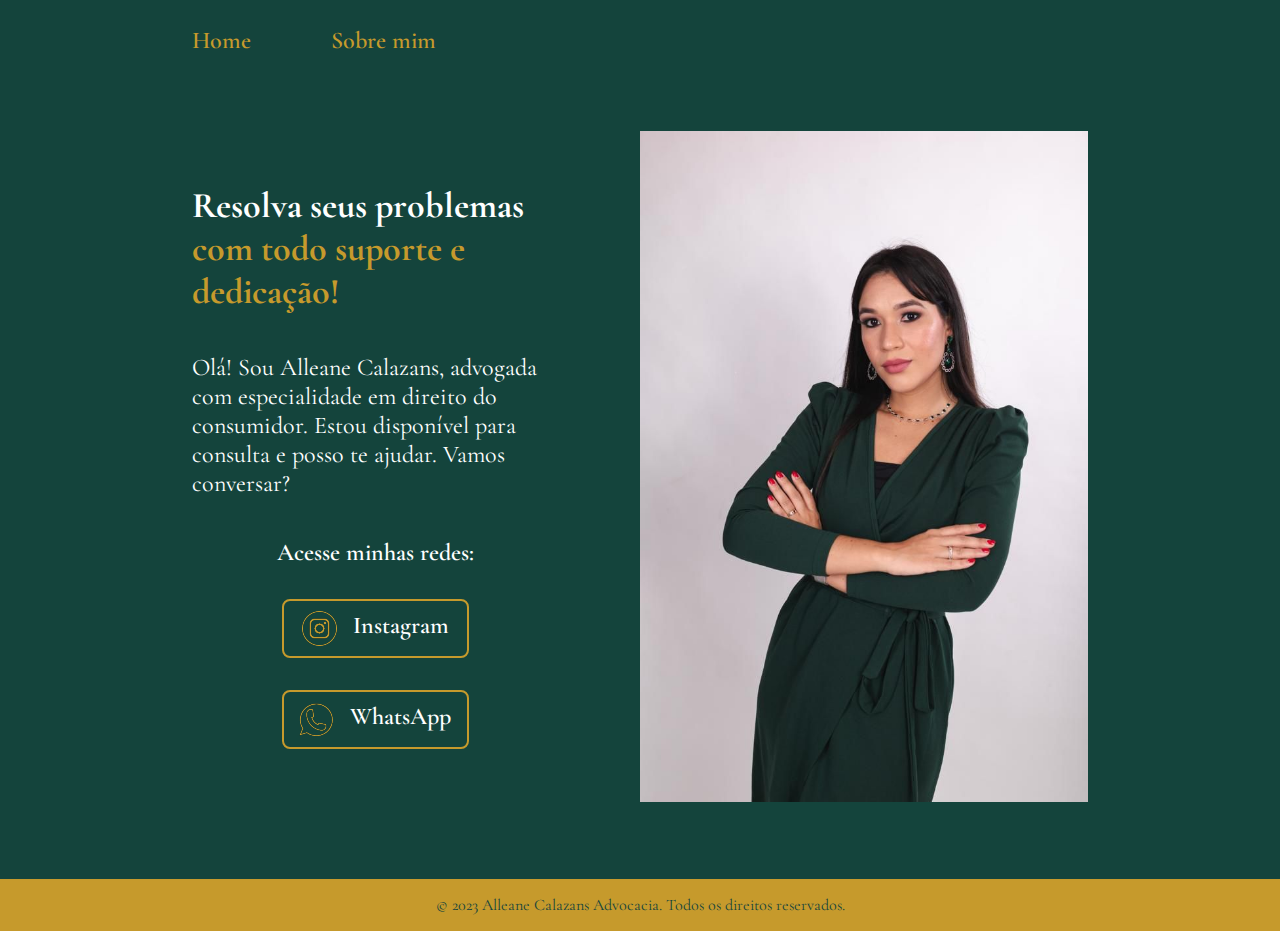
<file: index.html>
<!DOCTYPE html>
<html lang="pt-br">
<head>
    <meta charset="UTF-8">
    <meta name="viewport" content="width=device-width, initial-scale=1.0">
    <title>Sua viagem legal</title>
    <link rel="stylesheet" href="./styles/styles.css">

</head>
<body>
    <header class="cabecalho">
        <nav class="cabecalho__menu">
            <a class="cabecalho__menu__link" href="index.html">Home</a>
            <a class="cabecalho__menu__link" href="about.html">Sobre mim</a>

        </nav>
    </header>
    <main class="apresentacao">
        <section class="apresentacao__conteudo">
            <h1 class="apresentacao__conteudo__titulo">Resolva seus problemas<strong class="titulo-destaque"> com todo suporte e dedicação!</strong></h1>
            <p class="apresentacao__conteudo__texto">Olá! Sou Alleane Calazans, advogada com especialidade em direito do consumidor.
            Estou disponível para consulta e posso te ajudar. Vamos conversar?</p>
            <div class="apresentacao__links">
                <h1 class="apresentacao__links__subtitulo">Acesse minhas redes:</h1>
                <a class="apresentacao__links__navegacao" href = "https://www.instagram.com/alleaneadvogada/" >
                <img src="assets/instagram.png" alt="Logo instagram">
                Instagram</a>
                <a class="apresentacao__links__navegacao" href = "https://wa.me/message/HCDEW3NVM456C1" > 
                <img src="assets/whatsapp.png" alt="Logo whatsapp">
                WhatsApp</a>
            </div>
        </section>
        <img class="apresentacao__imagem" src="assets/foto alleane.jpeg" alt = "Foto da Alleane">
        
    </main>
    <footer class="rodape">© 2023 Alleane Calazans Advocacia. Todos os direitos reservados. </footer>
</body>
</html>
</file>
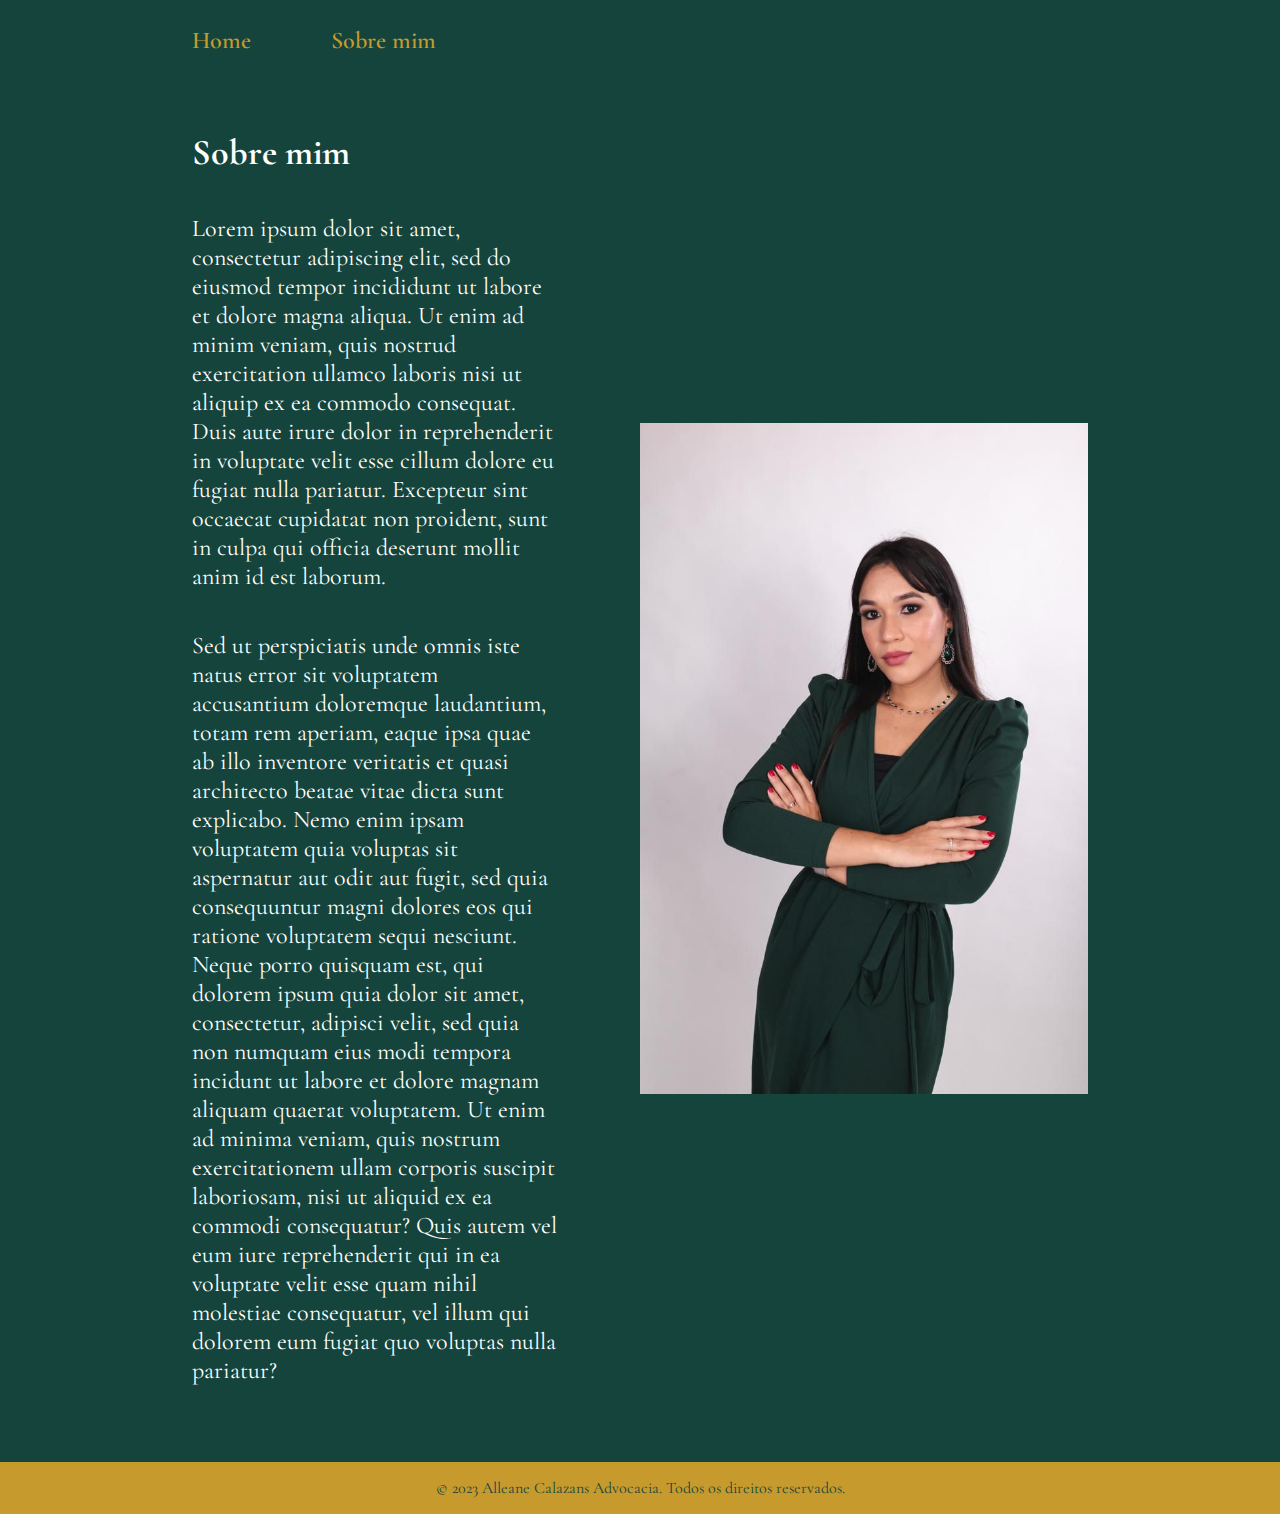
<file: about.html>
<!DOCTYPE html>
<html lang="pt-br">
<head>
    <meta charset="UTF-8">
    <meta name="viewport" content="width=device-width, initial-scale=1.0">
    <title>Sobre mim</title>
    <link rel="stylesheet" href="./styles/styles.css">
    
</head>
<body>
    <header class="cabecalho">
        <nav class="cabecalho__menu">
            <a class="cabecalho__menu__link" href="index.html">Home</a>
            <a class="cabecalho__menu__link" href="about.html">Sobre mim</a>

        </nav>
    </header>
    <main class="apresentacao">
        <section class="apresentacao__conteudo">
            <h1 class="apresentacao__conteudo__titulo">Sobre mim</h1>
            <p class="apresentacao__conteudo__texto">Lorem ipsum dolor sit amet, consectetur adipiscing elit, sed do eiusmod tempor incididunt ut labore et dolore magna
                aliqua. Ut enim ad minim veniam, quis nostrud exercitation ullamco laboris nisi ut aliquip ex ea commodo consequat.
                Duis aute irure dolor in reprehenderit in voluptate velit esse cillum dolore eu fugiat nulla pariatur. Excepteur
                sint occaecat cupidatat non proident, sunt in culpa qui officia deserunt mollit anim id est laborum.</p>
            <p class="apresentacao__conteudo__texto">Sed ut perspiciatis unde omnis iste natus error sit voluptatem accusantium doloremque laudantium, totam rem aperiam,
                eaque ipsa quae ab illo inventore veritatis et quasi architecto beatae vitae dicta sunt explicabo. Nemo enim ipsam
                voluptatem quia voluptas sit aspernatur aut odit aut fugit, sed quia consequuntur magni dolores eos qui ratione
                voluptatem sequi nesciunt. Neque porro quisquam est, qui dolorem ipsum quia dolor sit amet, consectetur, adipisci
                velit, sed quia non numquam eius modi tempora incidunt ut labore et dolore magnam aliquam quaerat voluptatem. Ut
                enim ad minima veniam, quis nostrum exercitationem ullam corporis suscipit laboriosam, nisi ut aliquid ex ea commodi
                consequatur? Quis autem vel eum iure reprehenderit qui in ea voluptate velit esse quam nihil molestiae consequatur,
                vel illum qui dolorem eum fugiat quo voluptas nulla pariatur?</p>

    </section>
    
    <img class="apresentacao__imagem" src="assets/foto alleane.jpeg" alt = "Foto da Alleane">

    </main>

    <footer class="rodape">© 2023 Alleane Calazans Advocacia. Todos os direitos reservados. </footer>
</body>
</html>
</file>
<file: styles/styles.css>
@import url('https://fonts.googleapis.com/css2?family=Cormorant+Garamond:wght@600&display=swap');
@import url('https://fonts.googleapis.com/css2?family=Cormorant+Garamond:wght@600&display=swap');

:root{
    --cor-primaria: #14443C;
    --cor-secundaria: #C69A2C;
    --cor-terciaria: white;
    --cor-hover: #1c413a;

    --fonte-primaria: 'Cormorant Garamond', Sans-serif;
}

*{
    margin: 0;
    padding: 0;
}

.cabecalho{
    padding: 2% 0% 0% 15%;
}

.cabecalho__menu{
    display: flex;
    gap: 80px;
}

.cabecalho__menu__link{
    font-size: 1.5rem;
    font-family:var(--fonte-primaria);
    font-weight: 600;
    color: var(--cor-secundaria);
    text-decoration: none;

}

body{
    box-sizing: border-box;
    background-color: var(--cor-primaria);
    color: var(--cor-terciaria);

}

.titulo-destaque {
    color: var(--cor-secundaria);
}
.apresentacao{
    padding: 6% 15%;
    display:flex;
    align-items: center;
    justify-content: space-between;
    gap: 82px;

}

.apresentacao__conteudo {
    width: 50%;
    display: flex;
    flex-direction: column;
    gap: 40px;

}
.apresentacao__conteudo__titulo {
    font-size: 2.25rem;
    font-family: var(--fonte-primaria);
}

.apresentacao__conteudo__texto {
    font-size: 1.5rem;
    font-family: var(--fonte-primaria);
}

.apresentacao__links {
    display: flex;
    justify-content: space-between;
    flex-direction: column;
    align-items: center;
    gap: 32px;
}
.apresentacao__links__subtitulo {
    font-family: var(--fonte-primaria);
    font-weight: 600;
    font-size: 1.5rem;



}
.apresentacao__links__navegacao{
    display: flex;
    justify-content: center;
    gap: 16px;
    border: 2px solid var(--cor-secundaria);
    width: 50%;
    text-align: center;
    border-radius: 8px;
    font-size: 1.5rem;
    font-weight: 600;
    padding: 10px 0px;
    text-decoration: none;
    color:var(--cor-terciaria);
    font-family: var(--fonte-primaria);
}

.apresentacao__links__navegacao:hover{

    background-color: var(--cor-hover);
    color:var(--cor-secundaria);
}


.apresentacao__imagem{
    width: 50%;
}

.rodape{
    color: var(--cor-primaria);
    background-color: var(--cor-secundaria);
    padding: 16px;
    text-align: center;
    font-size: 1rem;
    font-family: var(--fonte-primaria);
    font-weight: 400;
}

@media (max-width: 1200px) {
    .cabecalho{
        padding: 10%
    }

    .cabecalho__menu{
        justify-content: center;
    }
    
    .apresentacao{
        flex-direction: column-reverse;
        padding: 5%;
    }

    .apresentacao__conteudo{
        width: auto;
    }


}
</file>
